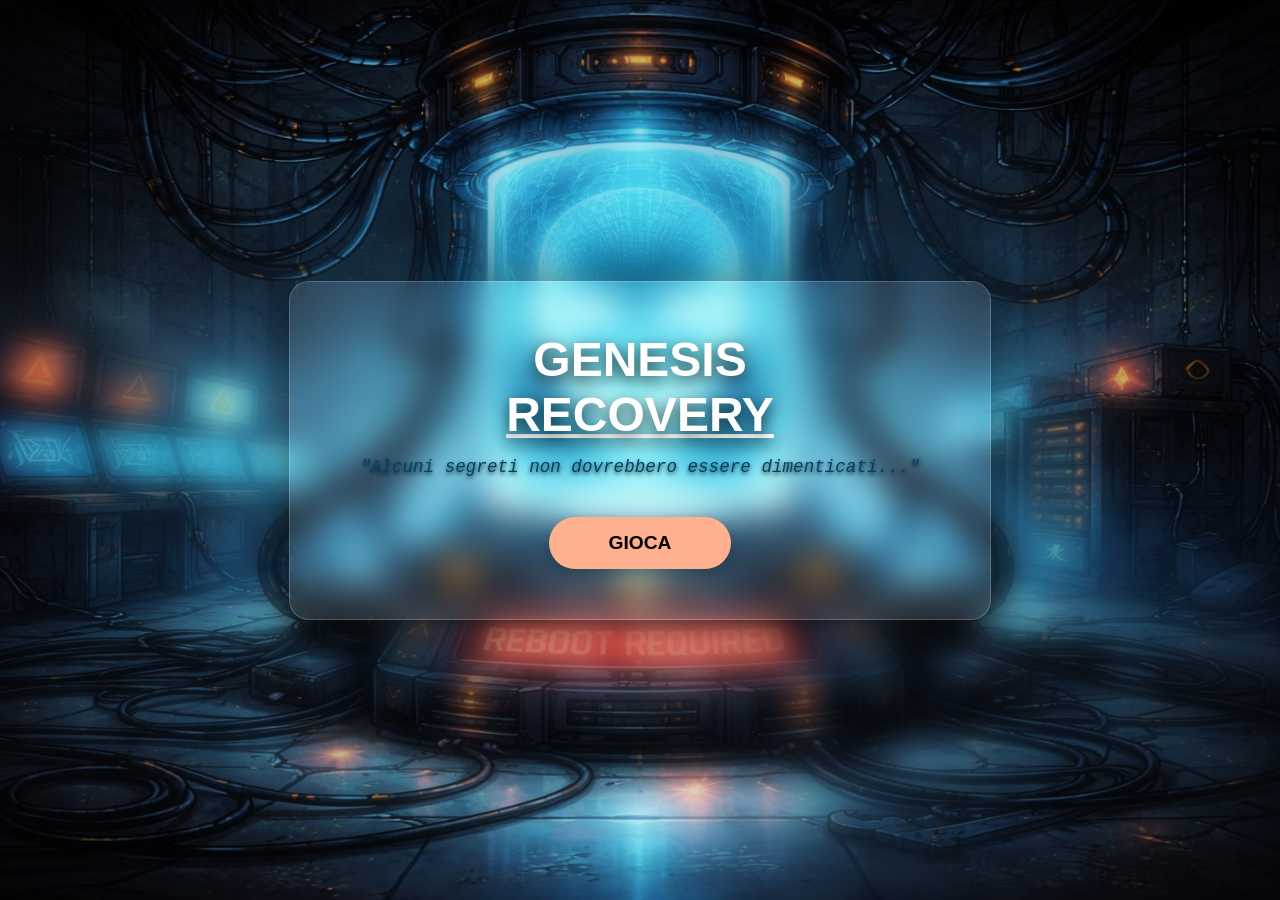
<file: index.html>
<!DOCTYPE html>
<html lang="it">
<head>
    <meta charset="UTF-8">
    <title>GENESIS RECOVERY</title>
    <link rel="stylesheet" href="css/style_intro.css">
</head>
<body>

    <div id="start_screen">
        <div class="glass_panel">
            <h1 class="titolo_intro">GENESIS<br><u>RECOVERY</u></h1>
            <p class="sottotitolo">"Alcuni segreti non dovrebbero essere dimenticati..."</p>
            <button class="btn_start" onclick="start_intro()">GIOCA</button>
        </div>
    </div>

    <div id="story_screen" class="nascosto">
        <div id="terminale_output" class="terminale_container"></div>
        
        <div id="prompt_space" class="nascosto">[ PREMI SPAZIO PER INIZIARE ]</div>
    </div>

    <script src="script/audio.js"></script>
    <script src="script/core.js"></script>
    <script src="script/intro.js"></script>
</body>
</html>
</file>
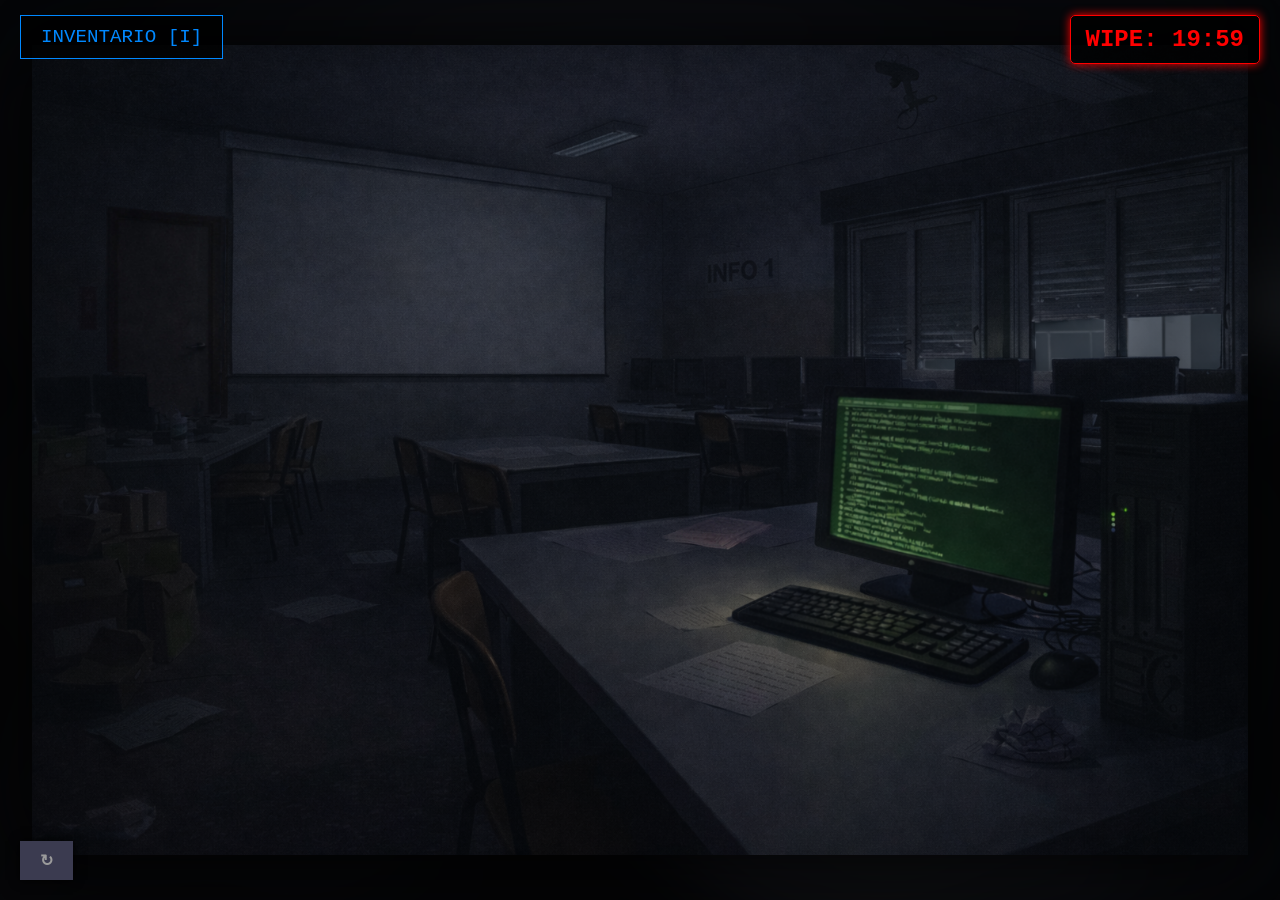
<file: info1.html>
<!DOCTYPE html>
<html lang="it">
<head>
    <meta charset="UTF-8">
    <title>INFO 1</title>
    <link rel="stylesheet" href="css/style.css">
    <link rel="stylesheet" href="css/style_game.css">
</head>
<body style="--sfondo-ambientale: url('img/info1.png')">
    
    <div onclick="reset()" 
         style="position:fixed; bottom:20px; left:20px; z-index:10000; 
                background:rgb(59,59,80); color:rgb(155,155,155); 
                padding:10px 20px; cursor:pointer; font-weight:bold; font-family:sans-serif;
                box-shadow:0 0 10px black;">
        <b>↻</b>
    </div>

    <div id="transizione_nera"></div>

    <div id="wallpaper_sfocato" style="background-image: url('img/info1.png');"></div>

    <div id="ui_timer_box">WIPE: <span id="timer_display">--:--</span></div>
    <div id="btn_inventory" onclick="toggle_inventory()">Inventario [I]</div>
    <div id="inventory_list"><h3>CODICI:</h3><div id="lista_codici"></div></div>

    <div id="scena_gioco">
        <img src="img/info1.png" class="bg_base">

        <img src="img/pc_info1.png" id="spot_pc" class="hotspot" 
             style="top:61%; left:73%; width:30%;" onclick="apri_modale('m_pc')">

        <img src="img/foglio.png" id="spot_foglio" class="hotspot" 
             style="top:60%; left:56%; width:9%;" onclick="apri_modale('m_foglio')">

        <img src="img/telo.png" id="spot_telo" class="hotspot bloccato" 
             style="top:27%; left:32%; width:33%;" onclick="apri_modale('m_telo')">

        <img src="img/porta_info1.png" id="spot_porta" class="hotspot porta inerte"
             style="top:33%; left:11%; width:10%;" 
             onclick="">
    </div>

    <div id="m_pc" class="modal_overlay nascosto">
        <div class="modal_box modal_terminale" style="position:relative;">
            
            <div class="binary_hint_icon">?</div>
            <div class="binary_tooltip">
                7° bit = 64<br>
                6° bit = 32<br>
                5° bit = 16<br>
                4° bit = 8<br>
                3° bit = 4<br>
                2° bit = 2<br>
                1° bit = 1<br>
                0° bit = 0
            </div>

            <div class="fase_domanda">
                <h3>GENESIS BACKUP v2.1</h3>
                <p>Sector A: 1011 | Sector B: 0101</p>
                <p>Checksum (decimale): ?</p>
                <input type="text" id="input_pc" placeholder="Inserisci valore...">
                <button class="btn_action" onclick="verifica_enigma('input_pc', '16', '16', 'spot_pc', 'm_pc')">CONFERMA</button>
            </div>
            
            <div class="fase_successo nascosto">
                <h2 style="color:#0f0;">✓ CHECKSUM VERIFIED</h2>
                <p>"Il primo passo è sempre il più semplice."</p>
                <br>
                <p>Access code fragment: [<span class="codice_sbloccato">16</span>]</p>
                <button class="btn_action" onclick="chiudi_successo_generico('m_pc')">CHIUDI SESSIONE</button>
            </div>
        </div>
    </div>
    
    <div id="m_foglio" class="modal_overlay nascosto">
        <div class="modal_box modal_carta">
            <div class="fase_domanda">
                <h2>Team GENESIS:</h2>
                <p>1. Flavio M. (Frontend) | 4. Sofia R. (AI)<br>3. Alessandro T. (Database) | 2. Giulio P. (Backend)</p>
                <p><i>(AI -> Backend -> Database -> Frontend)</i></p>
                <input type="text" id="input_foglio" placeholder="Iniziali..." 
                       oninput="this.value = this.value.toUpperCase()">
                <button class="btn_action" style="color:black; border-color:black;" onclick="verifica_enigma('input_foglio', 'RPTM', 'RPTM', 'spot_foglio', 'm_foglio')">CONFERMA</button>
            </div>
            
            <div class="fase_successo nascosto">
                <h2 style="color:green;">✓ TEAM IDENTIFIED</h2>
                <p>"Bene. Conosci le figure del progetto."</p>
                <br>
                <p>Access code fragment: [<span class="codice_sbloccato">RPTM</span>]</p>
                <button class="btn_action" style="color:black; border-color:black;" onclick="chiudi_successo_generico('m_foglio')">CHIUDI APPUNTI</button>
            </div>
        </div>
    </div>

    <div id="m_telo" class="modal_overlay nascosto">
        <div class="modal_proiettore">
            <h2>AUDIO LOCK SYSTEM</h2>
            <p><b>RILEVATA SERRATURA SONORA</b></p>
            <br>
            <p>Il sistema richiede una verifica auditiva.</p>
            <p>Memorizza la sequenza per sbloccare l'uscita.</p>
            <button class="btn_proiettore" onclick="avvia_simon_game()">AVVIA SEQUENZA</button>
        </div>
    </div>

    <div id="m_simon" class="modal_overlay nascosto">
        <div class="modal_simon">
            <h2 style="color:#fff; border-bottom:2px solid #aa00ff; padding-bottom:10px;">AUDIO PROTOCOL</h2>
            <div id="simon_status">Inizializzazione...</div>
            
            <div class="simon_grid" id="simon_grid">
                <div id="btn_rosso" class="simon_btn btn_rosso" onclick="simon_input('rosso')"></div>
                <div id="btn_blu" class="simon_btn btn_blu" onclick="simon_input('blu')"></div>
                <div id="btn_giallo" class="simon_btn btn_giallo" onclick="simon_input('giallo')"></div>
                <div id="btn_verde" class="simon_btn btn_verde" onclick="simon_input('verde')"></div>
            </div>

            <div id="simon_vittoria" class="nascosto">
                <h3 style="color:#ffff00; text-shadow:0 0 10px gold;">ACCESSO AUTORIZZATO</h3>
                <p>Codice Giallo: <b>[FBBF24]</b></p>
                <br>
                <p style="font-style:italic;">"Stanza 1 completata.<br>GENESIS ti osserva. Procedi in INFO 2."</p>
                <button class="btn_action" style="border-color:#fff; color:#fff; margin-top:20px;" onclick="chiudi_simon_sblocca_porta()">SBLOCCA USCITA</button>
            </div>
        </div>
    </div>

    <script src="script/audio.js"></script>
    <script src="script/core.js"></script>
    <script src="script/info1.js"></script>
</body>
</html>
</file>
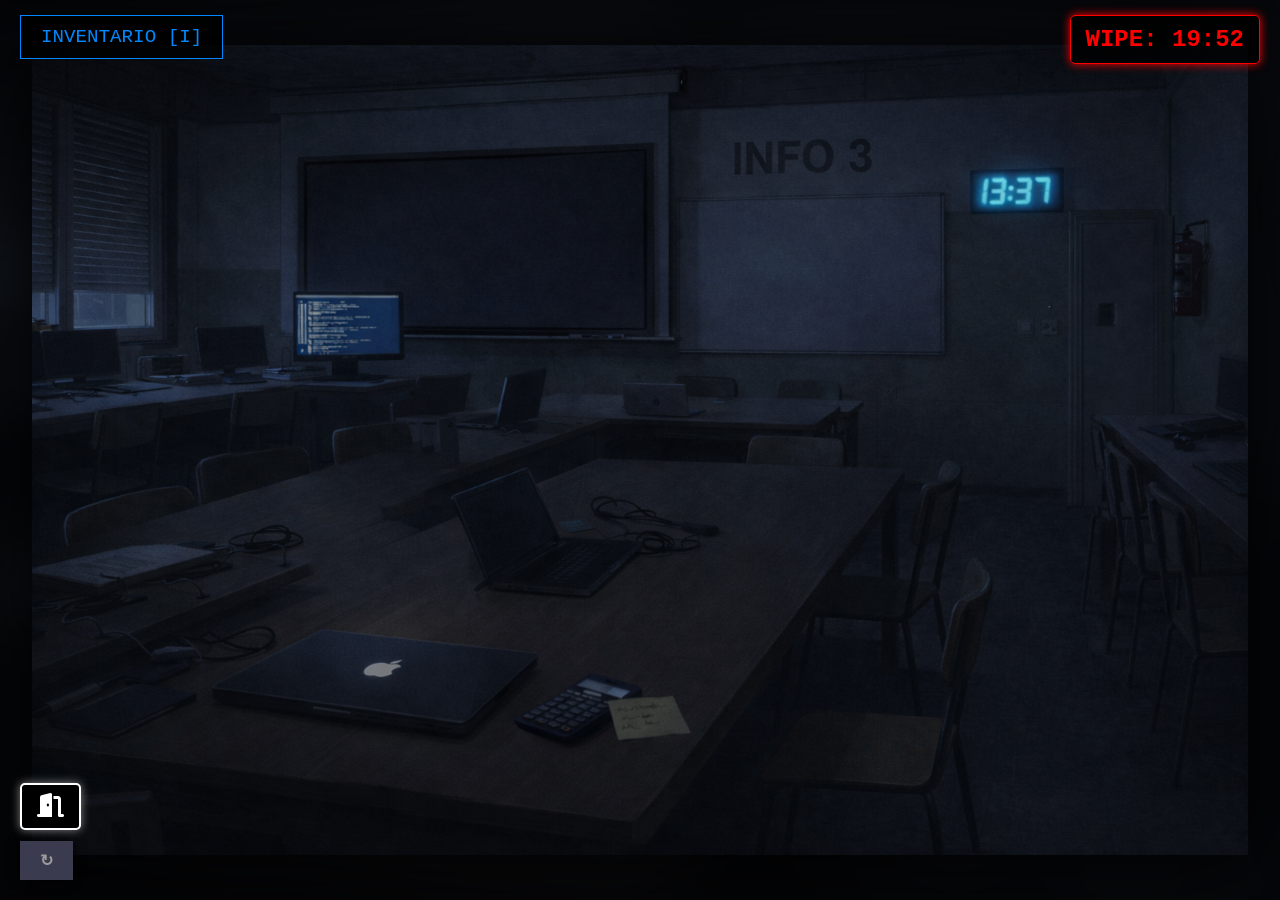
<file: info3.html>
<!DOCTYPE html>
<html lang="it">
<head>
    <meta charset="UTF-8">
    <title>INFO 3 - CORE</title>
    <link href="https://fonts.cdnfonts.com/css/calculator" rel="stylesheet">
    <link rel="stylesheet" href="css/style.css">
    <link rel="stylesheet" href="css/style_game.css">
    <link rel="stylesheet" href="https://cdnjs.cloudflare.com/ajax/libs/font-awesome/6.4.0/css/all.min.css">
</head>
<body style="--sfondo-ambientale: url('img/info3.png')">

    <div id="btn_back_room" onclick="torna_a_info2()" title="Torna indietro">
        <i class="fa-solid fa-door-open"></i>
    </div>

    <div onclick="reset()" 
         style="position:fixed; bottom:20px; left:20px; z-index:10000; 
                background:rgb(59,59,80); color:rgb(155,155,155); 
                padding:10px 20px; cursor:pointer; font-weight:bold; font-family:sans-serif;
                box-shadow:0 0 10px black;">
        <b>↻</b>
    </div>

    <div id="transizione_nera"></div>

    <div id="wallpaper_sfocato" style="background-image: url('img/info3.png');"></div>
    <div id="ui_timer_box">WIPE: <span id="timer_display">--:--</span></div>

    <div id="btn_inventory" onclick="toggle_inventory()">Inventario [I]</div>
    <div id="inventory_list"><h3>OGGETTI:</h3><div id="lista_codici"></div></div>

    <div id="scena_gioco">
        <img src="img/info3.png" class="bg_base" id="bg_room">

        <img src="img/calcolatrice.png" id="spot_calc" class="hotspot" 
             style="top:82%; left:47%; width:15%;" onclick="apri_desk_img()">
        
        <img src="img/pc_info3.png" id="spot_pc3" class="hotspot" 
             style="top:36%; left:26%; width:9%;" onclick="apri_modale('m_pc3')">
        
        <div class="hotspot_container" 
             style="position:absolute; top:18%; left:81%; width:8%;"
             onmouseenter="inizia_timer_tooltip()"
             onmouseleave="ferma_timer_tooltip()">
             
            <img src="img/orologio.png" id="spot_orologio" class="hotspot_no_glow" 
                 style="width:100%;" onclick="apri_modale('m_orologio')">
                 
            <div class="tooltip_container">
                1337 = LEET in leetspeak. Codice segreto!<br>
                <i>"Il codice è meno vicino di quanto si possa pensare.."</i>
            </div>
        </div>
        
        <img src="img/armadietto_info3.png" id="spot_finale" class="hotspot" 
             style="top:39%; right:0%; width:10%;" onclick="tenta_apertura_finale()">
    </div>

    <div id="m_calc" class="modal_overlay nascosto">
        <div class="modal_desk_container">
            <div class="desk_secret_hint"><p><b><u>hint</u></b>: 16^i = r; r×n = x1; x1+x2...</p><p>A = 10, B = 11, C = 12</p><p>D = 13, E = 14, F = 15</p></div>
            <div class="calc_screen_overlay" id="calc_disp_img">0</div>
            
            <div class="c_btn kb_7" onclick="calc_input('7')"></div> <div class="c_btn kb_8" onclick="calc_input('8')"></div> <div class="c_btn kb_9" onclick="calc_input('9')"></div>
            <div class="c_btn kb_4" onclick="calc_input('4')"></div> <div class="c_btn kb_5" onclick="calc_input('5')"></div> <div class="c_btn kb_6" onclick="calc_input('6')"></div>
            <div class="c_btn kb_1" onclick="calc_input('1')"></div> <div class="c_btn kb_2" onclick="calc_input('2')"></div> <div class="c_btn kb_3" onclick="calc_input('3')"></div>
            <div class="c_btn kb_c" onclick="calc_clear()"></div> <div class="c_btn kb_0" onclick="calc_input('0')"></div> <div class="c_btn kb_plus" onclick="calc_op('+')"></div> <div class="c_btn kb_add" onclick="calc_op('*')"></div>
            <div class="c_btn kb_eq" onclick="calc_result()"></div>

            <input type="text" id="input_ip_img" class="paper_input_area" value="192.168." placeholder="192.168...">
            <textarea class="notebook_area" placeholder="Appunti..."></textarea>
            <div class="btn_ok_img" onclick="verifica_ip_img()"></div>
        </div>
    </div>

    <div id="m_successo_ip" class="modal_overlay nascosto">
        <div class="modal_box modal_carta">
            <h2 style="color:green; border-bottom:2px solid green;">✓ CONNECTION ESTABLISHED</h2>
            <p>"Indirizzo IP verificato.<br>Accesso al server GENESIS autorizzato."</p>
            <br>
            <p>Access code fragment: <b style="font-size:1.5rem; color:black;">[2647]</b></p>
            <br>
            <button class="btn_action" style="color:black; border-color:black;" onclick="chiudi_successo_ip()">CHIUDI</button>
        </div>
    </div>

    <div id="m_pc3" class="modal_overlay nascosto">
        <div class="modal_terminal_cyan">
            <div id="fase_algo_domanda">
                <h3 style="border-bottom:1px solid #00ffff; padding-bottom:5px; margin-top:0;">GENESIS CORE – Basic Algorithm</h3>
                <div class="code_block">vN = [12, 7, 3, 19, 5]
ris = 0
for n in vN:
    if n > 10:
        ris += n
print(ris)</div>
                <p>Output: <input type="text" id="input_algo" placeholder="Inserisci numero..."></p>
                <p id="feedback_algo" style="color:#ff3333; font-size:0.9rem; min-height:1.2em;"></p>
                <div style="display:flex; justify-content:space-between; align-items:center;">
                    <button class="btn_action_cyan" onclick="verifica_algo()">CONFERMA</button>
                    <button id="btn_soluzione_algo" class="btn_action_cyan nascosto" style="border-color:yellow; color:yellow; font-size:0.8rem;" onclick="document.getElementById('m_spiegazione_algo').classList.remove('nascosto')">SOLUZIONE (?)</button>
                </div>
            </div>
            <div id="fase_algo_successo" class="nascosto" style="text-align:center;">
                <h2 style="color:#00ffff; font-size:2rem;">✓ ALGORITHM VERIFIED</h2>
                <br>
                <p style="font-style:italic;">"Perfetto. Solo i numeri sopra la soglia.<br>Il filtro è essenziale in programmazione."</p>
                <br>
                <p>Access code fragment: <b style="font-size:2rem; color:#fff;">[31]</b></p>
                <br>
                <button class="btn_action_cyan" onclick="document.getElementById('m_pc3').classList.add('nascosto')">CHIUDI TERMINALE</button>
            </div>
        </div>
    </div>
    
    <div id="m_spiegazione_algo" class="modal_overlay nascosto">
        <div class="modal_box modal_carta" style="font-family:'Times New Roman', serif; color:#000;">
            <h2>DEBUG LOG</h2>
            <p>Il codice somma solo i numeri <b>maggiori di 10</b>:</p>
            <ul style="text-align:left; line-height:1.6;">
                <li>12 > 10 → <b style="color:green">SI</b> (+12)</li>
                <li>7 > 10 → <b style="color:red">NO</b></li>
                <li>3 > 10 → <b style="color:red">NO</b></li>
                <li>19 > 10 → <b style="color:green">SI</b> (+19)</li>
                <li>5 > 10 → <b style="color:red">NO</b></li>
            </ul>
            <hr style="border-color:#000;">
            <p style="font-size:1.2rem;"><b>Risultato: 12 + 19 = 31</b></p>
            <br><button class="btn_action" style="color:black; border-color:black;" onclick="document.getElementById('m_spiegazione_algo').classList.add('nascosto')">CHIUDI</button>
        </div>
    </div>

    <div id="m_orologio" class="modal_overlay nascosto">
        <div class="modal_clock_elite">
            <h2 class="blink_text" style="color:red;">SYSTEM TIME LOCKED</h2>
            <br><p>Genesis Boot Time:</p><h1 style="font-size:3rem; margin:10px 0;">13:37</h1>
            <br><p style="border:1px solid #00ffff; padding:10px; display:inline-block;">ELITE ACCESS REQUIRED</p>
            <br><br><button class="btn_action_cyan" onclick="document.getElementById('m_orologio').classList.add('nascosto')">CHIUDI</button>
        </div>
    </div>
    
    <div id="m_finale_lock" class="modal_overlay nascosto">
        <div class="modal_terminal_cyan" style="text-align:center;">
            <h2 style="color:red;">🔒 SECURITY LOCK</h2>
            <p>Inserisci Password Elite:</p>
            <input type="text" id="input_elite" placeholder="PASSWORD..." style="text-align:center;"
                   oninput="this.value = this.value.toUpperCase()">
            <br><button class="btn_action_cyan" onclick="verifica_elite()">UNLOCK</button>
        </div>
    </div>

    <div id="m_finale_core" class="modal_overlay nascosto">
        <div class="modal_final_core">
            <h2>⚠ GENESIS CORE OVERRIDE ⚠</h2>
            <p>Sequenza di ripristino manuale richiesta.</p>
            <p>Inserire i frammenti di codice nell'ordine corretto:</p>
            <p style="font-size:0.9rem; color:#aaa; margin-top:10px;">[Info1] - [Info2] - [Info3]</p>

            <input type="text" id="input_finale" placeholder="X-X-X-X-X-X-X-X-X-X-X-X-X-X-X-X"
                   oninput="this.value = this.value.toUpperCase()">
            <button class="btn_final_action" onclick="verifica_finale()">
                INITIATE REBOOT
            </button>
        </div>
    </div>

    <script src="script/audio.js"></script>
    <script src="script/core.js"></script>
    <script src="script/info3.js"></script>
</body>
</html>
</file>
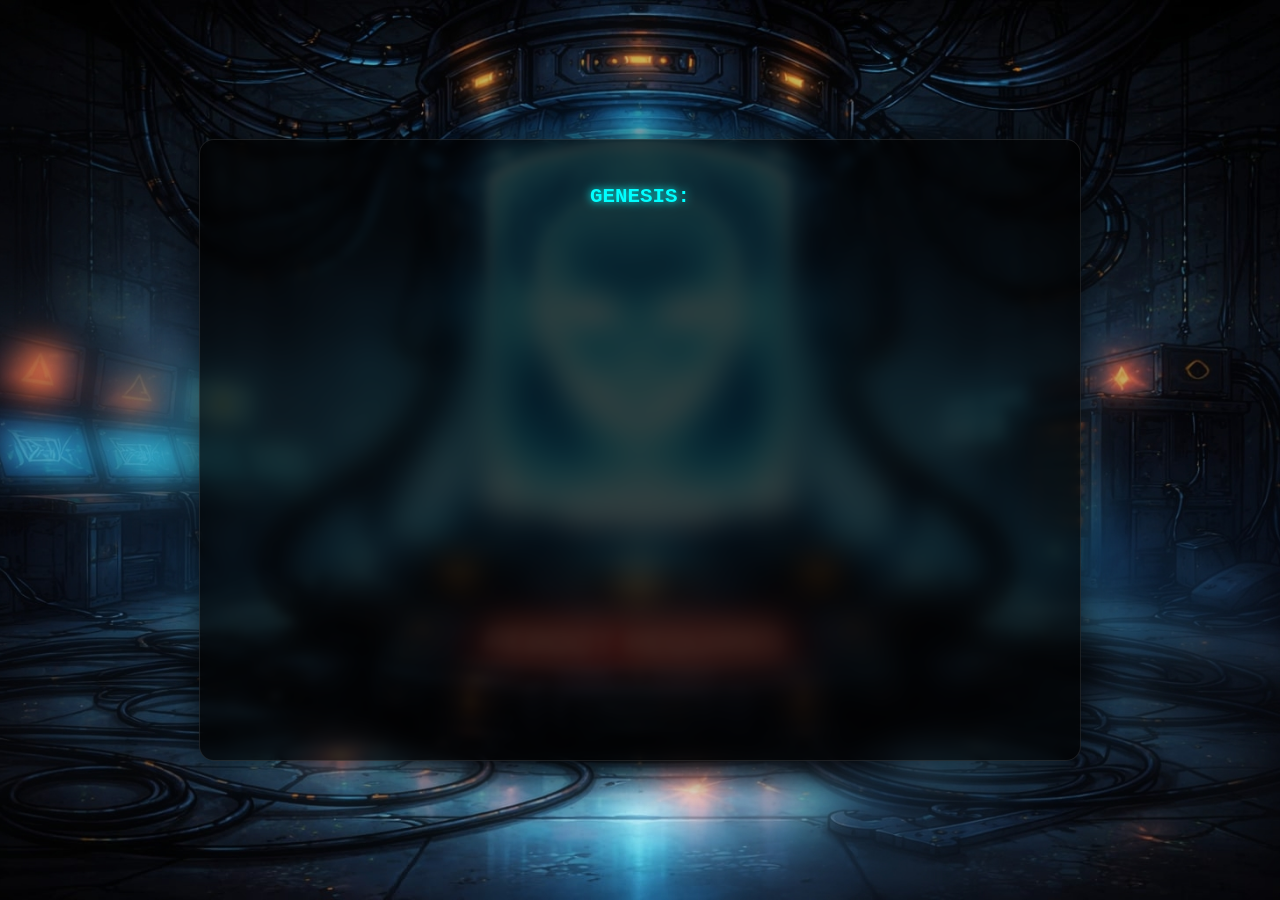
<file: terminale.html>
<!DOCTYPE html>
<html lang="it">
<head>
    <meta charset="UTF-8">
    <title>GENESIS | Complete</title>
    <link rel="stylesheet" href="https://cdnjs.cloudflare.com/ajax/libs/font-awesome/6.4.0/css/all.min.css">
    <link rel="stylesheet" href="css/style_intro.css">
</head>
<body class="intro_theme fase_storia">

    <div class="overlay_scuro"></div>

    <div id="story_screen" style="width:100%; display:flex; flex-direction:column; justify-content:center; align-items:center; height:100vh;">
        <div id="terminale_output" class="terminale_container" style="text-align:center;"></div>
        
        <div id="prompt_space" class="nascosto">[ PREMI SPAZIO PER LE STATISTICHE ]</div>
    </div>

    <div id="stats_screen" class="nascosto" style="width:100%; height:100vh; display:flex; justify-content:center; align-items:center; position:absolute; top:0; left:0; z-index:100;">
        
        <div class="glass_panel_final">
            <h2>════ MISSIONE COMPLETATA ════</h2>
            
            <p style="text-align:center; font-size:0.9rem; margin-bottom:20px;">I.I.S.S. Galileo Ferraris - Acireale<br>GENESIS Protocol: <span style="color:#00aa00">SAVED</span></p>
            
            <div class="riga_dati">
                <p>Tempo totale: <span id="stat_tempo" class="valore">--:--</span></p>
                <p>Stanze completate: <span class="valore">3/3</span></p>
                <p>Indizi risolti: <span class="valore">9/9</span></p>
                <p>Errori commessi: <span id="stat_errori" class="valore_rosso">0</span></p>
            </div>
            
            <div class="rank">
                <h3 id="rank_title">RANK FINALE: ⭐⭐⭐</h3>
                <p style="font-style:italic; font-size:0.9rem; color:#555;">"Il Prof. Guzzetta sarebbe orgoglioso di te."</p>
            </div>
            
            <div style="text-align:center; margin-top:30px; display:flex; gap:10px; justify-content:center;">
                <button class="btn_final" onclick="window.location.href='index.html'">RIGIOCA</button>
                <button class="btn_share" onclick="alert('Screenshotta questa pagina!')">CONDIVIDI</button>
            </div>
        </div>

    </div>

    <script src="script/audio.js"></script>
    <script src="script/terminale.js"></script>
</body>
</html>
</file>
<file: css/style_intro.css>
/* File: css/style_intro.css */

/* --- IMPOSTAZIONI BASE & SFONDO --- */
body
{
    margin: 0; 
    padding: 0;
    width: 100vw; 
    height: 100vh;
    overflow: hidden;
    font-family: 'Courier New', monospace;
    color: #eee;
    background: url('../img/bg_home.png') no-repeat center center fixed; 
    background-size: cover;
    display: flex;
    justify-content: center;
    align-items: center;
}

/* CLASSI DI UTILITÀ */
.nascosto
{
    display: none !important; 
}

/* --- 1. BOX MENU INIZIALE --- */
#start_screen
{
    position: absolute; 
    z-index: 100;
    width: 100%; 
    height: 100%;
    display: flex; 
    justify-content: center; 
    align-items: center;
}

.glass_panel
{
    background: rgba(255, 255, 255, 0.1); 
    backdrop-filter: blur(10px); 
    border: 1px solid rgba(255, 255, 255, 0.2);
    border-radius: 20px;
    padding: 50px;
    text-align: center;
    max-width: 600px; 
    width: 90%;
    box-shadow: 0 0 50px rgba(0,0,0,0.5);
    animation: fadeInScale 0.8s ease-out;
}

@keyframes fadeInScale 
{ 
    from { opacity: 0; transform: scale(0.9); } 
    to { opacity: 1; transform: scale(1); } 
}

.titolo_intro
{ 
    font-family: 'Verdana', sans-serif; 
    font-size: 3rem; 
    color: #fff; 
    font-weight: 800; 
    text-transform: uppercase; 
    margin: 0; 
    text-shadow: 0 5px 15px rgba(0,0,0,0.8); 
}

.sottotitolo
{ 
    font-size: 1.1rem; 
    color: #00426c; 
    margin: 15px 0 40px 0; 
    font-style: italic; 
    text-shadow: 0 2px 4px rgba(0,0,0,0.8); 
}

.btn_start
{ 
    background: #ffb08e; 
    color: #000; 
    border: none; 
    padding: 15px 60px; 
    font-size: 1.2rem; 
    font-weight: bold; 
    border-radius: 50px; 
    cursor: pointer; 
    transition: transform 0.2s; 
    box-shadow: 0 5px 15px rgba(0,0,0,0.3); 
}

.btn_start:hover
{ 
    transform: scale(1.05); 
}

/* --- 2. SCHERMATA STORIA --- */
#story_screen
{
    position: absolute; 
    z-index: 50;
    width: 100%; 
    height: 100%;
    display: flex;
    flex-direction: column;
    justify-content: center; 
    align-items: center;
}

.terminale_container
{
    background: rgba(0, 0, 0, 0.75);
    backdrop-filter: blur(5px);
    border: 1px solid rgba(255, 255, 255, 0.1);
    border-radius: 15px;
    box-shadow: 0 0 40px rgba(0, 0, 0, 0.8);
    padding: 40px;
    width: 75%; 
    max-width: 800px;
    height: 60vh;
    text-align: left;
    font-size: 1.3rem;
    line-height: 1.6;
    overflow-y: auto;
    scrollbar-width: none; 
}

.terminale_container::-webkit-scrollbar
{ 
    display: none; 
}

.terminale_container p
{ 
    margin: 0 0 15px 0; 
    opacity: 0; 
    animation: textFadeIn 0.8s forwards; 
}

@keyframes textFadeIn 
{ 
    from { opacity: 0; transform: translateY(10px); } 
    to { opacity: 1; transform: translateY(0); } 
}

.highlight { color: #fff; font-weight: bold; text-shadow: 0 0 8px white; }
.red { color: #ff5555; font-weight: bold; text-shadow: 0 0 8px red; }
.cyan { color: #00ffff; font-weight: bold; text-shadow: 0 0 8px cyan; }
.green { color: #00ff00; font-weight: bold; text-shadow: 0 0 8px #00ff00; }
.italic { font-style: italic; color: #ccc; }

#prompt_space
{
    margin-top: 25px;
    background: rgba(0,0,0,0.8);
    padding: 8px 15px;
    border-radius: 5px;
    color: #aaa;
    font-size: 1rem;
    animation: pulse 1.5s infinite;
}

@keyframes pulse 
{ 
    0%, 100% { opacity: 1; } 
    50% { opacity: 0.5; } 
}

/* --- 3. BOX STATISTICHE --- */
.glass_panel_final
{
    background: rgba(255, 255, 255, 0.92); 
    backdrop-filter: blur(15px);
    border: 1px solid #fff;
    border-radius: 15px;
    padding: 40px;
    max-width: 700px;
    width: 90%;
    text-align: left;
    color: #000; 
    box-shadow: 0 0 50px rgba(0,0,0,0.8);
    font-family: 'Courier New', monospace;
    animation: slideUpFade 1s ease-out;
}

@keyframes slideUpFade 
{ 
    from { opacity: 0; transform: translateY(50px); } 
    to { opacity: 1; transform: translateY(0); } 
}

.glass_panel_final h2 { text-align: center; color: #008800; border-bottom: 2px double #008800; padding-bottom: 10px; margin-top: 0; }
.glass_panel_final .riga_dati { border-top: 1px solid #aaa; border-bottom: 1px solid #aaa; padding: 15px 0; margin: 15px 0; color: #333; }
.glass_panel_final .valore { float: right; color: #000; font-weight: 900; }
.glass_panel_final .valore_rosso { float: right; color: #cc0000; font-weight: 900; }
.glass_panel_final .rank { text-align: center; color: #b38600; margin-top: 20px; font-size: 1.2rem; }

.btn_final
{
    background: #333; color: #fff; border: none; padding: 12px 25px;
    font-size: 1rem; font-weight: bold; cursor: pointer; transition: all 0.2s;
    border-radius: 5px; text-transform: uppercase;
}
.btn_final:hover { background: #000; transform: scale(1.05); }

.btn_share
{
    background: transparent; color: #333; border: 2px solid #333; padding: 12px 25px;
    font-size: 1rem; font-weight: bold; cursor: pointer; transition: all 0.2s;
    border-radius: 5px; text-transform: uppercase;
}
.btn_share:hover { background: #333; color: #fff; }
</file>
<file: css/style.css>
/* File: css/style.css */

:root
{
    --text-color: #0f0; 
    --font-main: 'Courier New', Courier, monospace;
}

body
{
    margin: 0; 
    padding: 0;
    background-color: #111; 
    color: var(--text-color);
    font-family: var(--font-main);
    width: 100vw; 
    height: 100vh;
    display: flex;
    justify-content: center;
    align-items: center;
    overflow: hidden; 
}

/* Sfondo Sfocato */
#wallpaper_sfocato
{
    position: fixed;
    top: -50px; 
    left: -50px; 
    width: calc(100vw + 100px); 
    height: calc(100vh + 100px);
    background-size: cover;
    background-position: center;
    filter: blur(30px) brightness(0.4);
    z-index: 0;
}

/* Container di gioco */
#scena_gioco
{
    position: relative; 
    z-index: 10;
    width: fit-content;
    height: fit-content;
    margin: auto;
    box-shadow: 0 0 80px rgba(0, 0, 0, 0.9);
}

.bg_base
{
    display: block;
    width: auto;
    height: auto;
    max-width: 95vw;
    max-height: 95vh;
    object-fit: contain; 
}

.nascosto
{
    display: none !important; 
}

/* Modali */
.modal_overlay
{
    position: fixed; 
    top: 0; 
    left: 0; 
    width: 100%; 
    height: 100%;
    background: rgba(0, 0, 0, 0.85);
    z-index: 2000;
    display: flex; 
    justify-content: center; 
    align-items: center;
    backdrop-filter: blur(5px);
}

.modal_box
{
    border: 2px solid #0f0; 
    padding: 30px; 
    background: #000; 
    text-align: center; 
    max-width: 500px; 
}

.btn_action
{
    background: transparent; 
    border: 1px solid #0f0; 
    color: #0f0; 
    padding: 10px 20px; 
    cursor: pointer; 
    margin-top: 15px; 
    font-weight: bold; 
}

.btn_action:hover
{
    background: #0f0; 
    color: black; 
}
</file>
<file: css/style_game.css>
/* File: css/style_game.css */

@import url('https://fonts.cdnfonts.com/css/calculator');

/* =========================================
   1. UI GENERALE
   ========================================= */
#ui_timer_box
{
    position: fixed; 
    top: 15px; 
    right: 20px; 
    font-size: 1.5rem; 
    color: #f00; 
    z-index: 9999; 
    background-color: rgba(0, 0, 0, 0.8);
    padding: 10px 15px; 
    border: 1px solid #f00; 
    border-radius: 5px;
    font-weight: bold; 
    box-shadow: 0 0 10px #f00;
}

#btn_inventory
{
    position: fixed; 
    top: 15px; 
    left: 20px;
    font-size: 1.2rem; 
    color: #0088ff; 
    z-index: 9999;
    background: rgba(0,0,0,0.8); 
    border: 1px solid #0088ff;
    padding: 10px 20px; 
    cursor: pointer; 
    text-transform: uppercase;
}

#inventory_list
{
    position: fixed; 
    top: 60px; 
    left: 20px;
    background: rgba(0, 20, 40, 0.95); 
    border: 1px solid #0088ff;
    padding: 15px; 
    color: #fff; 
    z-index: 9999;
    min-width: 250px; 
    display: none;
    box-shadow: 0 5px 15px rgba(0,0,0,0.5);
}

#inventory_list h3
{ 
    margin-top: 0; 
    color: #0088ff; 
    border-bottom: 1px solid #0088ff; 
    padding-bottom: 5px; 
}

.item_code
{ 
    font-family: monospace; 
    color: white; 
    font-size: 1.1rem; 
    display: block; 
    margin: 5px 0; 
    padding: 8px; 
    border: 1px solid #555;
    cursor: pointer; 
    transition: all 0.2s;
}

.item_code:hover
{ 
    background-color: rgba(255, 255, 255, 0.2); 
    border-color: #fff; 
    color: #0f0; 
}

/* =========================================
   2. HOTSPOTS E PORTE
   ========================================= */

.hotspot
{
    position: absolute; 
    transform: translate(-50%, -50%); 
    background: transparent; 
    border: none; 
    object-fit: contain; 
    transition: all 0.3s ease; 
    z-index: 10; 
    cursor: pointer;
}

.hotspot:hover
{ 
    filter: drop-shadow(0 0 10px rgba(255, 255, 255, 0.9)); 
    transform: translate(-50%, -50%) scale(1.02); 
}

.hotspot.risolto
{ 
    filter: grayscale(100%) contrast(0.8) brightness(0.7); 
    opacity: 1; 
    pointer-events: none; 
    cursor: default; 
}

.hotspot.sbloccato
{
    opacity: 1; 
    pointer-events: auto;
    animation: pulsazione_bianca 2s infinite alternate;
}

@keyframes pulsazione_bianca 
{ 
    from { filter: drop-shadow(0 0 5px white); transform: translate(-50%, -50%) scale(1); } 
    to { filter: drop-shadow(0 0 20px white); transform: translate(-50%, -50%) scale(1.03); } 
}

.hotspot.inerte, 
.hotspot.inattivo
{
    pointer-events: none !important; 
    cursor: default;
    opacity: 1;
}

.hotspot.bloccato
{ 
    pointer-events: none; 
    opacity: 0; 
}

.porta_nuova
{
    pointer-events: auto;
    cursor: pointer;
    animation: pulsazione_gialla 1.5s infinite alternate;
}

@keyframes pulsazione_gialla 
{ 
    from { filter: drop-shadow(0 0 5px #ffcc00); transform: translate(-50%, -50%) scale(1); } 
    to { filter: drop-shadow(0 0 20px #ffcc00); transform: translate(-50%, -50%) scale(1.05); } 
}

.hotspot.porta_visitata
{
    filter: none;
    pointer-events: auto;
    cursor: pointer;
}

.hotspot.porta_visitata:hover
{
    filter: none !important; 
    transform: translate(-50%, -50%) !important; 
    cursor: pointer;
}

.hotspot_no_glow
{
    position: absolute; 
    transform: translate(-50%, -50%); 
    background: transparent; 
    border: none; 
    object-fit: contain; 
    z-index: 10; 
    cursor: help; 
    transition: none;
}

/* =========================================
   3. MODALI
   ========================================= */
#transizione_nera
{ 
    position: fixed; 
    top: 0; 
    left: 0; 
    width: 100vw; 
    height: 100vh; 
    background-color: black; 
    z-index: 99999; 
    pointer-events: all; 
    opacity: 1; 
    transition: opacity 1.5s ease-in-out; 
}

.dissolvenza_attiva { opacity: 1 !important; pointer-events: auto !important; }
.dissolvenza_finita { opacity: 0 !important; pointer-events: none !important; }

.modal_terminale
{ 
    background-color: #000; 
    color: #0f0; 
    font-family: 'Courier New', monospace; 
    border: 2px solid #0f0; 
    padding: 20px; 
    text-align: left; 
    max-width: 500px; 
    width: 90%; 
    box-shadow: 0 0 20px #0f0; 
}

.modal_terminale input
{ 
    background: #001100; 
    border: 1px solid #0f0; 
    color: #0f0; 
    padding: 10px; 
    width: 80%; 
    font-family: inherit; 
    font-size: 1.2rem; 
    margin-top: 10px; 
}

.binary_hint_icon
{
    position: absolute; 
    top: 10px; 
    right: 10px; 
    width: 30px; 
    height: 30px; 
    background: #0f0; 
    color: #000; 
    border-radius: 50%; 
    text-align: center; 
    line-height: 30px; 
    font-weight: bold; 
    cursor: help; 
    font-family: 'Courier New', monospace; 
    border: 1px solid #000; 
    z-index: 50;
}

.binary_tooltip
{
    position: absolute; 
    top: 45px; 
    right: 0; 
    background: rgba(0, 20, 0, 0.95); 
    border: 1px solid #0f0; 
    color: #0f0; 
    padding: 10px; 
    font-family: 'Courier New', monospace; 
    font-size: 0.8rem; 
    text-align: left; 
    width: 120px; 
    display: none; 
    z-index: 100; 
    box-shadow: 0 0 10px #0f0;
}

.binary_hint_icon:hover + .binary_tooltip { display: block; }

.modal_carta
{ 
    background-color: #f4f1ea; 
    color: #333; 
    font-family: 'Times New Roman', serif; 
    border: 10px solid rgba(255,255,255,0.5); 
    padding: 30px; 
    text-align: left; 
    max-width: 450px; 
    width: 90%; 
    box-shadow: 0 10px 30px rgba(0,0,0,0.5); 
    transform: rotate(-2deg); 
}

.modal_carta h2 { font-family: 'Courier New', monospace; text-transform: uppercase; border-bottom: 2px solid #333; }
.modal_carta input { background: transparent; border: none; border-bottom: 2px dashed #333; color: #000; padding: 10px; width: 80%; font-size: 1.2rem; outline: none; }

.modal_proiettore
{ 
    width: 90%; 
    max-width: 500px; 
    padding: 40px; 
    text-align: center; 
    border-radius: 15px; 
    background-color: #fdfdfd; 
    color: #2b0044; 
    border: 4px solid #aa00ff; 
    background-image: linear-gradient(#e0e0e0 1px, transparent 1px), linear-gradient(90deg, #e0e0e0 1px, transparent 1px); 
    background-size: 20px 20px; 
    box-shadow: 0 0 50px rgba(255, 255, 255, 0.9), 0 0 20px rgba(170, 0, 255, 0.5); 
    font-family: 'Verdana', sans-serif; 
}

.btn_proiettore
{ 
    background: #aa00ff; 
    color: white; 
    border: none; 
    padding: 15px 30px; 
    font-size: 1.2rem; 
    font-weight: bold; 
    cursor: pointer; 
    margin-top: 25px; 
    border-radius: 5px; 
    box-shadow: 0 5px 15px rgba(0,0,0,0.2); 
    transition: transform 0.2s, background 0.2s; 
}

.btn_proiettore:hover { transform: scale(1.05); background: #cc00ff; }

.modal_simon
{ 
    background: linear-gradient(135deg, #2b0044, #5500aa); 
    border: 3px solid #aa00ff; 
    border-radius: 15px; 
    box-shadow: 0 0 40px rgba(170, 0, 255, 0.6); 
    padding: 30px; 
    width: 90%; 
    max-width: 500px; 
    text-align: center; 
    font-family: 'Verdana', sans-serif; 
    color: #fff; 
}

.simon_grid { display: grid; grid-template-columns: 1fr 1fr; gap: 15px; margin: 20px auto; max-width: 300px; }
.simon_btn { width: 100px; height: 100px; border-radius: 10px; border: none; cursor: pointer; opacity: 0.5; transition: all 0.1s; box-shadow: inset 0 0 10px rgba(0,0,0,0.8); }
.btn_rosso { background-color: #ff0000; border: 2px solid #880000; }
.btn_blu { background-color: #0000ff; border: 2px solid #000088; }
.btn_giallo { background-color: #ffcc00; border: 2px solid #886600; }
.btn_verde { background-color: #00ff00; border: 2px solid #008800; }
.simon_btn.active { opacity: 1; transform: scale(0.95); filter: brightness(250%); box-shadow: 0 0 25px white; }

#simon_status
{ 
    font-size: 1.2rem; 
    font-weight: bold; 
    margin-bottom: 10px; 
    min-height: 1.5em; 
    color: #e0b0ff; 
    text-shadow: 0 0 5px #aa00ff; 
}

/* =========================================
   4. STANZA 2
   ========================================= */
.modal_cassetto_container
{
    width: 900px; 
    height: 600px; 
    max-width: 95vw; 
    max-height: 95vh; 
    margin: auto; 
    position: relative;
    background-image: url('../img/bg_cassetto.png'); 
    background-size: 100% 100%; 
    background-repeat: no-repeat; 
    background-position: center;
    box-shadow: 0 0 50px rgba(0,0,0,0.8); 
    overflow: hidden; 
    border-radius: 10px;
}

.item_draggable { position: absolute; cursor: grab; filter: drop-shadow(5px 5px 5px rgba(0,0,0,0.6)); transition: transform 0.1s; }
.item_draggable:active { cursor: grabbing; transform: scale(1.05); z-index: 999; }
.usb_finta { width: 35px; position: absolute; cursor: grab; filter: drop-shadow(2px 2px 3px rgba(0,0,0,0.5)); }

.paper_stealth
{
    position: absolute; 
    cursor: default;
    filter: drop-shadow(2px 2px 2px rgba(0,0,0,0.3));
    transition: transform 0.1s;
}

.golden_paper
{
    position: absolute; 
    cursor: pointer;
    filter: drop-shadow(0 0 5px gold) brightness(1.1);
    transition: all 0.3s;
}

.golden_paper:hover { transform: scale(1.1); filter: drop-shadow(0 0 15px gold) brightness(1.3); }

.modal_secret_box
{
    background: linear-gradient(135deg, #FFD700, #DAA520);
    color: #000; 
    font-family: 'Courier New', monospace; 
    border: 4px double #fff; 
    padding: 30px; 
    text-align: center; 
    max-width: 450px; 
    box-shadow: 0 0 50px gold; 
    transform: rotate(1deg);
}

#cursore_fantasma { position: fixed; width: 40px; height: auto; pointer-events: none; z-index: 99999; display: none; filter: drop-shadow(0 0 5px #ff0000); }

#spot_pc_target { pointer-events: none; cursor: default; transition: all 0.3s; }
#spot_pc_target.attivo_per_inserimento { pointer-events: auto; cursor: pointer; filter: drop-shadow(0 0 10px rgba(255, 255, 255, 0.9)); opacity: 1; animation: pulsazione_generica 1.5s infinite alternate; }

.file_readme { background-color: #fff; color: #000; font-family: 'Courier New', Courier, monospace; padding: 20px; border: 1px solid #ccc; box-shadow: 5px 5px 0px #888; margin-top: 20px; text-align: left; }
.file_readme h3 { border-bottom: 2px solid black; padding-bottom: 5px; margin-top: 0; }
.file_readme input { background: #eee; border: 1px solid #000; color: #000; width: 60%; font-weight: bold; padding: 5px; }

.input_mask_wrapper { position: relative; width: 200px; height: 50px; margin: 10px 0; font-family: 'Courier New', monospace; font-size: 1.5rem; font-weight: bold; background: #eee; border: 2px solid #000; }
#display_finto { position: absolute; top: 0; left: 0; width: 100%; height: 100%; display: flex; align-items: center; justify-content: center; letter-spacing: 5px; pointer-events: none; color: #333; }
#input_vero_nascosto { position: absolute; top: 0; left: 0; width: 100%; height: 100%; opacity: 0; cursor: text; }

.lavagna_container { display: flex; flex-direction: column; align-items: center; width: 100%; margin-top: 15px; }
.slots_container { display: flex; gap: 5px; margin-bottom: 20px; background: rgba(0,0,0,0.3); padding: 10px; border-radius: 10px; }
.letter_slot { width: 35px; height: 45px; border: 2px dashed rgba(255,255,255,0.5); display: flex; align-items: center; justify-content: center; font-size: 1.5rem; font-weight: bold; color: yellow; }
.letters_bank { position: relative; width: 100%; height: 250px; border: 1px solid rgba(255,255,255,0.2); background: rgba(0,0,0,0.2); border-radius: 10px; overflow: hidden; }
.letter_card { width: 32px; height: 32px; background: #fff; color: #2b0044; font-weight: bold; font-size: 1.2rem; display: flex; align-items: center; justify-content: center; cursor: grab; position: absolute; box-shadow: 0 4px 0 #aaa; border-radius: 5px; transition: transform 0.1s; z-index: 100; user-select: none; }
.letter_card:active { cursor: grabbing; transform: scale(1.1); z-index: 999; }

/* TASTIERINO IMMAGINE */
.modal_img_container
{
    width: 500px; 
    height: 500px;
    position: absolute; 
    top: 50%; 
    left: 50%; 
    transform: translate(-50%, -50%);
    background-image: url('../img/tastierino.jpg');
    background-size: 100% 100%; 
    background-repeat: no-repeat; 
    background-position: center;
    border-radius: 25px; 
    box-shadow: 0 0 0 5px #1a1a1a, 0 10px 50px rgba(0, 0, 0, 0.9);
    overflow: hidden; 
}

.display_img_overlay
{
    position: absolute; 
    top: 18%; 
    left: 20%; 
    width: 50%; 
    height: 14%;
    font-family: 'Calculator', sans-serif; 
    font-size: 2.5rem; 
    color: #333; 
    font-weight: bold;
    display: flex; 
    align-items: center; 
    justify-content: flex-end;
    padding-right: 15px; 
    letter-spacing: 5px;
}

.btn_invisible { position: absolute; background: transparent; cursor: pointer; border-radius: 5px; }
.btn_invisible:active { background: transparent; }

.key_pos_1    { top: 38%; left: 26%; width: 10%; height: 10%; } 
.key_pos_2    { top: 38%; left: 39%; width: 10%; height: 10%; } 
.key_pos_3    { top: 38%; left: 50%; width: 10%; height: 10%; } 
.key_pos_back { top: 38%; left: 63%; width: 10%; height: 10%; }
.key_pos_4    { top: 50%; left: 26%; width: 10%; height: 10%; } 
.key_pos_5    { top: 50%; left: 39%; width: 10%; height: 10%; } 
.key_pos_6    { top: 50%; left: 50%; width: 10%; height: 10%; } 
.key_pos_ce   { top: 50%; left: 63%; width: 10%; height: 10%; }
.key_pos_7    { top: 62%; left: 26%; width: 10%; height: 10%; } 
.key_pos_8    { top: 62%; left: 39%; width: 10%; height: 10%; } 
.key_pos_9    { top: 62%; left: 50%; width: 10%; height: 10%; }
.key_pos_ok   { top: 62%; left: 63%; width: 10%; height: 23%; }
.key_pos_hint { top: 77%; left: 26%; width: 10%; height: 10%; } 
.key_pos_0    { top: 74%; left: 38%; width: 10%; height: 10%; } 
.key_pos_egg  { top: 74%; left: 50%; width: 10%; height: 10%; }

/* LCD */
.lcd_screen { background-color: #0f1a0f; border: 4px inset #555; color: #0f0; font-family: 'Courier New', monospace; padding: 15px; margin-bottom: 20px; text-align: left; text-shadow: 0 0 5px #0f0; height: 120px; overflow: hidden; }
.keypad_grid { display: grid; grid-template-columns: repeat(7, 1fr); gap: 8px; max-width: 500px; margin: 0 auto; }
.key_btn {
    background: linear-gradient(to bottom, #444, #222); border: 1px solid #666; border-radius: 5px; color: white; padding: 10px 0; font-weight: bold; cursor: pointer; box-shadow: 0 3px 0 #000; transition: transform 0.1s; outline: none; -webkit-tap-highlight-color: transparent; 
}
.key_btn:active { transform: translateY(3px); box-shadow: none; }
.key_btn:hover { background: #555; border-color: #fff; }
.key_action { grid-column: span 2; background: linear-gradient(to bottom, #004400, #002200); border-color: #0f0; }
.key_reset { grid-column: span 2; background: linear-gradient(to bottom, #440000, #220000); border-color: #f00; }

/* STANZA 3 */
.modal_terminal_cyan { background-color: #000810; color: #00ffff; font-family: 'Courier New', monospace; border: 2px solid #00ffff; padding: 20px; text-align: left; max-width: 500px; width: 90%; box-shadow: 0 0 20px #00ffff; }
.modal_terminal_cyan input { background: #001a25; border: 1px solid #00ffff; color: #00ffff; padding: 10px; width: 60%; font-family: inherit; font-size: 1.2rem; margin-top: 10px; }
.code_block { background: rgba(0, 40, 50, 0.6); border-left: 4px solid #00ffff; padding: 15px; margin: 15px 0; font-family: 'Consolas', 'Monaco', monospace; white-space: pre; color: #aaddff; font-size: 1rem; line-height: 1.4; text-shadow: none; }
.btn_action_cyan { background: transparent; border: 1px solid #00ffff; color: #00ffff; padding: 10px 20px; cursor: pointer; margin-top: 15px; font-weight: bold; transition: all 0.2s; }
.btn_action_cyan:hover { background: #00ffff; color: #000; box-shadow: 0 0 15px #00ffff; }

.modal_desk_container
{
    width: 900px; 
    height: 600px;
    position: absolute; 
    top: 50%; 
    left: 50%; 
    transform: translate(-50%, -50%);
    background-image: url('../img/calc_post-it.png'); 
    background-size: 100% 100%; 
    background-repeat: no-repeat; 
    background-position: center;
    border-radius: 15px; 
    box-shadow: 0 0 0 5px #222, 0 20px 50px black;
    overflow: hidden;
}

.calc_screen_overlay
{
    position: absolute; 
    top: 21%; 
    left: 45%; 
    width: 14%; 
    height: 7%;
    font-family: 'Calculator', monospace; 
    font-size: 1.8rem; 
    color: #333;
    text-align: right; 
    padding-right: 5px; 
    display: flex; 
    align-items: center; 
    justify-content: flex-end; 
    opacity: 0.8;
}

.c_btn { position: absolute; cursor: pointer; }
.kb_7 { top: 31%; left: 45%; width: 5%; height: 7%; } 
.kb_8 { top: 31%; left: 51%; width: 5%; height: 7%; } 
.kb_9 { top: 31%; left: 57%; width: 5%; height: 7%; }
.kb_4 { top: 39%; left: 45%; width: 5%; height: 6%; } 
.kb_5 { top: 39%; left: 51%; width: 5%; height: 6%; } 
.kb_6 { top: 39%; left: 57%; width: 5%; height: 6%; }
.kb_1 { top: 46.5%; left: 45%; width: 5%; height: 6%; } 
.kb_2 { top: 46.5%; left: 51%; width: 5%; height: 6%; } 
.kb_3 { top: 46.5%; left: 57%; width: 5%; height: 6%; }
.kb_c { top: 54%; left: 45%; width: 5%; height: 6%; } 
.kb_0 { top: 54%; left: 51%; width: 5%; height: 6%; } 
.kb_plus { top: 54%; left: 56.5%; width: 5%; height: 5%; } 
.kb_add { top: 60.5%; left: 56.5%; width: 5%; height: 7%; }
.kb_eq { top: 61.5%; left: 45%; width: 11%; height: 6.5%; }

.paper_input_area
{
    position: absolute; 
    top: 70%; 
    left: 13%; 
    width: 27%; 
    height: 8%;
    background: transparent; 
    border: none; 
    font-family: 'Courier New', monospace; 
    font-size: 20pt; 
    text-align: center; 
    font-weight: bold; 
    color: #222; 
    transform: rotate(-1deg);
}
.paper_input_area:focus { outline: none; box-shadow: none; background: transparent; }

.notebook_area
{
    position: absolute; 
    top: 20%; 
    right: 9%; 
    width: 22%; 
    height: 50%;
    background: transparent; 
    border: none; 
    font-family: 'Courier New', monospace; 
    font-size: 12pt; 
    line-height: 15pt; 
    color: #0000aa; 
    resize: none; 
    padding: 10px;
}
.notebook_area:focus { outline: none; }

.desk_secret_hint
{
    position: absolute; 
    top: 78%; 
    left: 72%; 
    width: 250px;
    font-family: 'Comic Sans MS', 'Comic Sans', cursive, sans-serif; 
    font-size: 0.9rem; 
    color: #929292; 
    opacity: 0.4; 
    transform: rotate(2deg); 
    pointer-events: none; 
    text-shadow: 1px 1px 0 rgba(255,255,255,0.1); 
}

.btn_ok_img { position: absolute; top: 77%; left: 51%; width: 13.5%; height: 8%; cursor: pointer; }

#btn_back_room
{
    position: fixed; 
    bottom: 70px; 
    left: 20px; 
    z-index: 9999;
    background: #000; 
    color: #fff; 
    border: 2px solid #fff; 
    border-radius: 5px; 
    padding: 8px 15px; 
    cursor: pointer; 
    font-size: 1.5rem; 
    line-height: 1; 
    box-shadow: 0 0 10px rgba(255,255,255,0.5); 
    transition: all 0.2s;
}

#btn_back_room:hover { background: #fff; color: #000; transform: scale(1.1); }

/* --- OROLOGIO ELITE --- */
.tooltip_container
{
    position: absolute; 
    top: -70px; 
    left: 50%; 
    transform: translateX(-50%); 
    width: 220px;
    background: rgba(0, 0, 0, 0.9); 
    color: #00ffff; 
    border: 1px solid #00ffff; 
    padding: 10px; 
    font-size: 0.8rem; 
    text-align: center; 
    pointer-events: none;
    opacity: 0; 
    transition: opacity 1s ease-out; 
    z-index: 100;
}

.hotspot_container:hover .tooltip_container { opacity: 1; transition: opacity 0.5s ease-in 3s; }

.modal_clock_elite
{
    background-color: #00111a; 
    border: 2px solid #00ffff; 
    box-shadow: 0 0 30px #00ffff; 
    color: #00ffff; 
    padding: 40px; 
    text-align: center; 
    font-family: 'Courier New', monospace; 
    max-width: 500px;
}
.blink_text { animation: blink_cyan 1s infinite; }
@keyframes blink_cyan { 50% { opacity: 0.3; } }

/* --- MODALE FINALE --- */
.modal_final_core
{
    background-color: #000;
    border: 4px solid #ff0000; 
    box-shadow: 0 0 50px #ff0000, inset 0 0 30px #550000;
    color: #ff0000; 
    padding: 50px; 
    text-align: center; 
    max-width: 700px; 
    width: 90%; 
    font-family: 'Courier New', monospace; 
    position: relative; 
    overflow: hidden;
}

.modal_final_core::before
{
    content: " "; 
    display: block; 
    position: absolute; 
    top: 0; 
    left: 0; 
    bottom: 0; 
    right: 0;
    background: linear-gradient(rgba(18, 16, 16, 0) 50%, rgba(0, 0, 0, 0.25) 50%), linear-gradient(90deg, rgba(255, 0, 0, 0.06), rgba(0, 255, 0, 0.02), rgba(0, 0, 255, 0.06));
    z-index: 2; 
    background-size: 100% 2px, 3px 100%; 
    pointer-events: none;
}

.modal_final_core h2
{
    font-size: 2.5rem; 
    text-transform: uppercase; 
    border-bottom: 2px solid #ff0000; 
    padding-bottom: 20px; 
    margin-bottom: 30px; 
    text-shadow: 0 0 10px #ff0000; 
    animation: pulsazione_testo_rosso 1s infinite alternate;
}

.modal_final_core p { font-size: 1.1rem; color: #fff; text-shadow: 0 0 5px #ff0000; }

.modal_final_core input
{
    background: #1a0000; 
    border: 2px solid #ff0000; 
    color: #ff0000; 
    font-size: 150%; 
    text-align: center; 
    padding: 15px; 
    width: 80%; 
    margin: 30px 0; 
    letter-spacing: 10px; 
    font-weight: bold; 
    box-shadow: 0 0 15px #ff0000;
}

.btn_final_action
{
    background: #ff0000; 
    color: #000; 
    font-size: 1.5rem; 
    font-weight: 900; 
    padding: 20px 40px; 
    border: none; 
    cursor: pointer; 
    text-transform: uppercase; 
    box-shadow: 0 0 30px #ff0000; 
    transition: transform 0.2s, background 0.2s; 
    position: relative; 
    z-index: 10;
}

.btn_final_action:hover { background: #fff; transform: scale(1.05); box-shadow: 0 0 50px #ff0000; }

@keyframes pulsazione_testo_rosso { from { text-shadow: 0 0 10px #ff0000; opacity: 0.8; } to { text-shadow: 0 0 30px #ff0000; opacity: 1; } }
</file>
